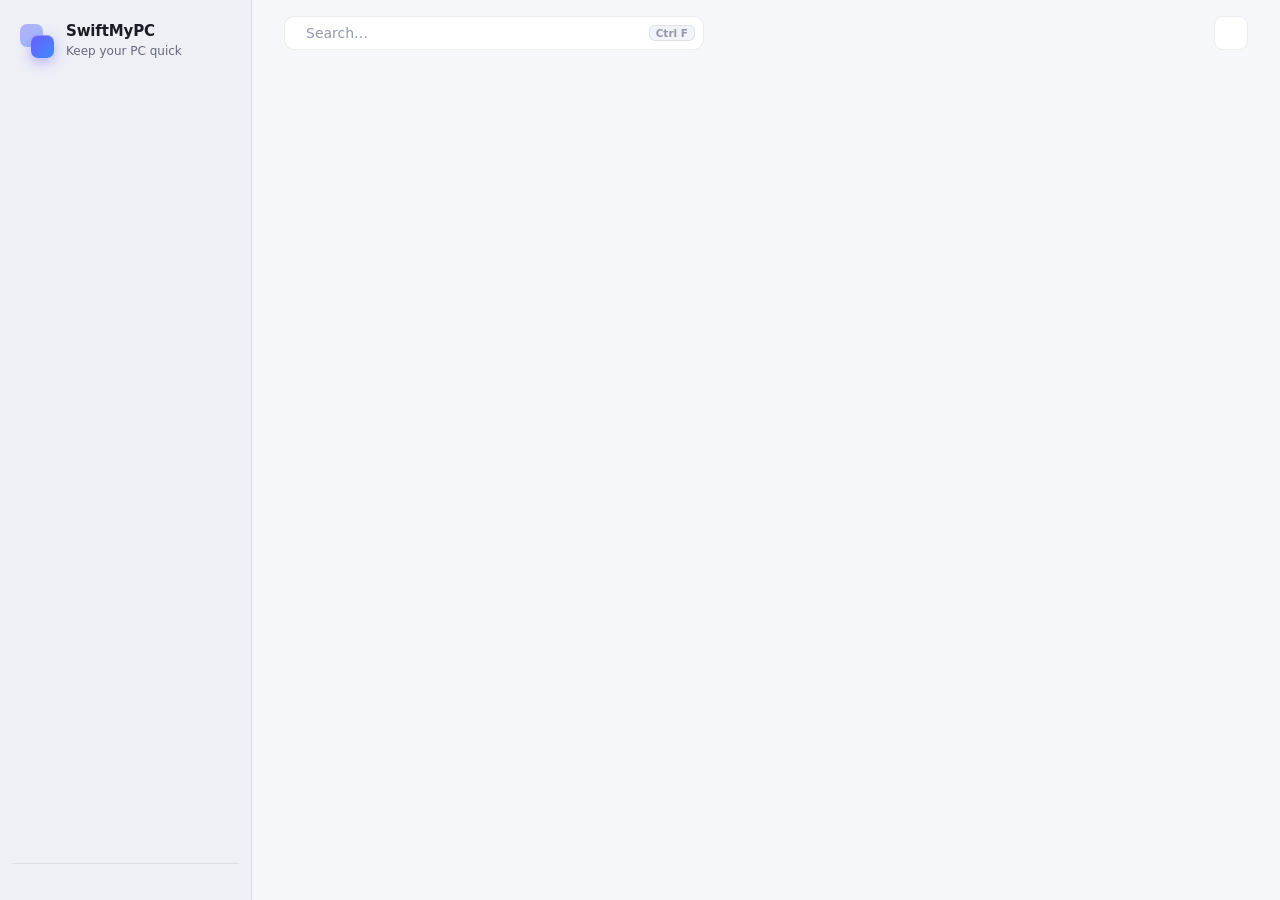
<file: swiftmypc/ui/index.html>
<!doctype html>
<html lang="en">
<head>
  <meta charset="utf-8">
  <meta name="viewport" content="width=device-width, initial-scale=1">
  <title>SwiftMyPC</title>
  <link rel="stylesheet" href="styles.css">
  <script src="icons.js"></script>
</head>
<body>
  <aside class="sidebar">
    <div class="brand">
      <div class="logo"><i></i><i id="logo-mark"></i></div>
      <div><strong>SwiftMyPC</strong><small>Keep your PC quick</small></div>
    </div>
    <nav class="nav" id="nav-main" aria-label="Pages"></nav>
    <div class="grow"></div>
    <div class="sidebar-foot">
      <button class="update-pill" id="update-pill" hidden></button>
      <button class="ghost-link" id="admin-link" hidden></button>
      <div class="admin-badge" id="admin-badge" hidden></div>
      <nav class="nav" id="nav-foot" aria-label="More"></nav>
    </div>
  </aside>

  <main class="main">
    <header class="topbar">
      <label class="search" id="search-box">
        <span id="search-ico"></span>
        <input id="search" type="search" placeholder="Search…" autocomplete="off" spellcheck="false">
        <kbd>Ctrl F</kbd>
      </label>
      <div class="spacer"></div>
      <button class="icon-btn theme-toggle" id="theme-btn" title="Switch theme"></button>
    </header>
    <div class="page-head">
      <div class="page-title"><h1 id="page-h1"></h1><p id="page-sub"></p></div>
      <div class="page-actions" id="page-actions"></div>
    </div>
    <div class="content" id="content"></div>
  </main>

  <div class="toasts" id="toasts" aria-live="polite"></div>
  <script src="app.js"></script>
</body>
</html>
</file>
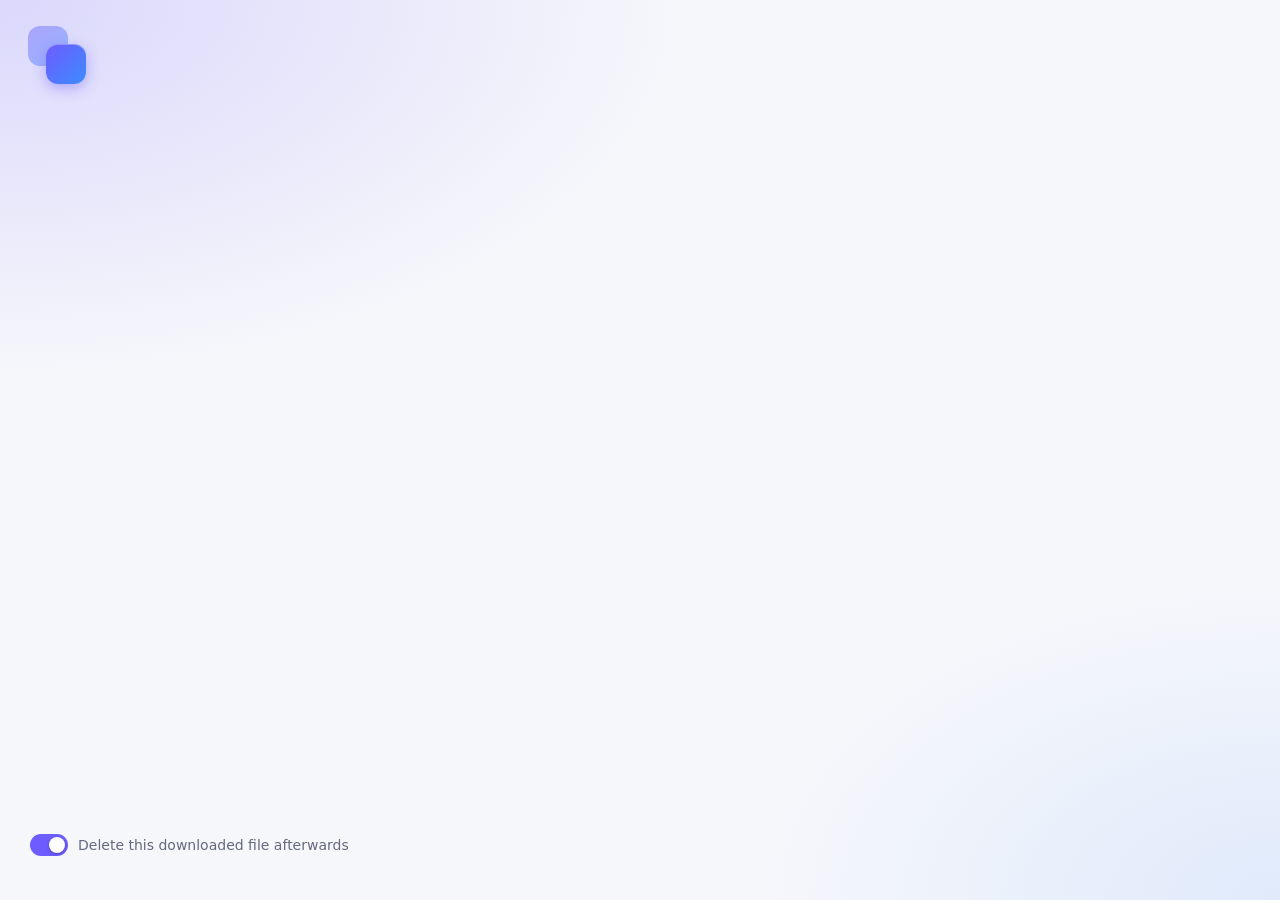
<file: swiftmypc/ui/install.html>
<!doctype html>
<html lang="en">
<head>
  <meta charset="utf-8">
  <title>Install SwiftMyPC</title>
  <link rel="stylesheet" href="styles.css">
  <script src="icons.js"></script>
  <style>
    body { display: block; background: var(--bg); }
    .wrap {
      position: relative; height: 100%; padding: 26px 28px 22px;
      display: flex; flex-direction: column;
      background:
        radial-gradient(90% 70% at 0% 0%, rgba(109, 92, 255, 0.2), transparent 60%),
        radial-gradient(70% 60% at 100% 100%, rgba(61, 139, 255, 0.12), transparent 60%);
    }
    .top { display: flex; align-items: center; gap: 16px; }
    .top h1 { margin: 2px 0 0; font: 700 22px/1.15 var(--font-display); letter-spacing: -0.02em; }
    .lead-text { margin: 16px 0 14px; color: var(--muted); }
    ul { margin: 0; padding: 0; list-style: none; display: grid; gap: 9px; }
    li { display: flex; align-items: center; gap: 10px; }
    li .ico { width: 26px; height: 26px; border-radius: 8px; background: var(--brand-soft); color: var(--brand); }
    .check { display: flex; align-items: center; gap: 10px; margin-top: auto; padding: 10px 2px; color: var(--muted); cursor: pointer; }
    .foot { display: flex; gap: 10px; padding-top: 12px; }
    .foot .left { margin-right: auto; }
  </style>
</head>
<body>
  <div class="wrap">
    <div class="top">
      <div class="logo big" style="width:58px;height:58px"><i style="width:40px;height:40px;border-radius:12px"></i><i id="mark" style="width:40px;height:40px;border-radius:12px"></i></div>
      <div><span class="eyebrow" id="eyebrow"></span><h1 id="title"></h1></div>
    </div>
    <p class="lead-text" id="text"></p>
    <ul id="points"></ul>
    <div class="check" id="delete-row" role="switch" tabindex="0"><span class="toggle on" id="delete-toggle"></span>Delete this downloaded file afterwards</div>
    <div class="foot" id="foot"></div>
  </div>
  <script>
    'use strict';
    let deleteDownload = true;
    const el = (id) => document.getElementById(id);
    function btn(text, cls, choice) {
      const b = document.createElement('button');
      b.className = 'btn ' + cls;
      b.textContent = text;
      b.onclick = () => window.pywebview.api.choose(choice, deleteDownload);
      return b;
    }
    function flip() {
      deleteDownload = !deleteDownload;
      el('delete-toggle').classList.toggle('on', deleteDownload);
      el('delete-row').setAttribute('aria-checked', String(deleteDownload));
    }
    el('delete-row').onclick = flip;
    el('delete-row').onkeydown = (e) => { if (e.key === ' ' || e.key === 'Enter') { e.preventDefault(); flip(); } };
    async function start() {
      const info = await window.pywebview.api.info();
      if (info.dark) document.documentElement.setAttribute('data-theme', 'dark');
      el('mark').style.display = 'grid'; el('mark').style.placeItems = 'center';
      el('mark').append(window.icon('zap', 22));
      const cmp = (a, b) => { const pa = a.split('.').map(Number), pb = b.split('.').map(Number);
        for (let i = 0; i < 3; i++) if ((pa[i] || 0) !== (pb[i] || 0)) return (pa[i] || 0) - (pb[i] || 0); return 0; };
      const foot = el('foot');
      foot.append(btn('Just run it once', 'left', 'run'));
      if (!info.installed) {
        el('eyebrow').textContent = 'Welcome';
        el('title').textContent = 'Install SwiftMyPC?';
        el('text').textContent = 'It installs for your account. No administrator rights are needed.';
        foot.append(btn('Install', 'btn-primary', 'install'));
      } else if (info.installed === 'unknown' || cmp(info.installed, info.version) < 0) {
        el('eyebrow').textContent = 'New version';
        el('title').textContent = `Update to ${info.version}?`;
        el('text').textContent = `You have version ${info.installed}. This replaces it, so only one copy stays on your PC. Your settings are kept.`;
        foot.append(btn('Update', 'btn-primary', 'install'));
      } else {
        el('eyebrow').textContent = 'Already installed';
        el('title').textContent = `SwiftMyPC ${info.installed} is installed`;
        el('text').textContent = 'Open the installed copy, or reinstall this version over it.';
        foot.append(btn('Reinstall', '', 'install'), btn('Open SwiftMyPC', 'btn-primary', 'open'));
      }
      for (const [icon, text] of [['desktop', 'Shortcuts on your Desktop and in the Start menu'],
                                  ['refresh', 'Updates itself when a new version comes out'],
                                  ['trash', 'Remove it any time from Settings › Apps']]) {
        const li = document.createElement('li');
        li.append(window.icon(icon, 15), text);
        el('points').append(li);
      }
    }
    window.addEventListener('pywebviewready', start, { once: true });
  </script>
</body>
</html>
</file>
<file: swiftmypc/ui/styles.css>
/* SwiftMyPC — "App Cloner" design system (tokens, components, motion). */

:root {
  color-scheme: light;
  --bg: #f6f7fb;
  --sidebar: #eef0f6;
  --surface: #ffffff;
  --surface-2: #f2f3f8;
  --surface-3: #e8eaf2;
  --border: rgba(20, 22, 40, 0.08);
  --border-strong: rgba(20, 22, 40, 0.14);
  --text: #1b1c24;
  --muted: #646a7d;
  --faint: #9399ab;
  --brand: #6d5cff;
  --brand-2: #3d8bff;
  --brand-soft: rgba(109, 92, 255, 0.12);
  --success: #18a058;
  --warning: #c27c0e;
  --warning-soft: rgba(230, 160, 30, 0.14);
  --danger: #e5484d;
  --danger-soft: rgba(229, 72, 77, 0.12);
  --shadow: 0 1px 2px rgba(16, 18, 35, 0.06), 0 8px 24px rgba(16, 18, 35, 0.06);
  --shadow-lg: 0 24px 64px rgba(16, 18, 35, 0.22);
  --radius: 16px;
  --font: "Segoe UI Variable Text", "Segoe UI", system-ui, sans-serif;
  --font-display: "Segoe UI Variable Display", "Segoe UI", system-ui, sans-serif;
  --font-mono: "Cascadia Mono", Consolas, monospace;
}

/* Dark tokens: follow the system unless the user forced light, or forced dark. */
@media (prefers-color-scheme: dark) {
  :root:not([data-theme="light"]) {
    color-scheme: dark;
    --bg: #0e0f14; --sidebar: #12131a; --surface: #171922; --surface-2: #1d2029; --surface-3: #252834;
    --border: rgba(255, 255, 255, 0.07); --border-strong: rgba(255, 255, 255, 0.13);
    --text: #e9eaf2; --muted: #9a9fb3; --faint: #6a6f82;
    --brand-soft: rgba(124, 108, 255, 0.18);
    --success: #3ecf7f; --warning: #f0b44c; --warning-soft: rgba(240, 180, 76, 0.12);
    --danger: #ff6369; --danger-soft: rgba(255, 99, 105, 0.13);
    --shadow: 0 1px 2px rgba(0, 0, 0, 0.3), 0 10px 30px rgba(0, 0, 0, 0.25);
    --shadow-lg: 0 30px 80px rgba(0, 0, 0, 0.55);
  }
}
:root[data-theme="dark"] {
  color-scheme: dark;
  --bg: #0e0f14; --sidebar: #12131a; --surface: #171922; --surface-2: #1d2029; --surface-3: #252834;
  --border: rgba(255, 255, 255, 0.07); --border-strong: rgba(255, 255, 255, 0.13);
  --text: #e9eaf2; --muted: #9a9fb3; --faint: #6a6f82;
  --brand-soft: rgba(124, 108, 255, 0.18);
  --success: #3ecf7f; --warning: #f0b44c; --warning-soft: rgba(240, 180, 76, 0.12);
  --danger: #ff6369; --danger-soft: rgba(255, 99, 105, 0.13);
  --shadow: 0 1px 2px rgba(0, 0, 0, 0.3), 0 10px 30px rgba(0, 0, 0, 0.25);
  --shadow-lg: 0 30px 80px rgba(0, 0, 0, 0.55);
}

* { box-sizing: border-box; }
html, body { height: 100%; }
body {
  margin: 0;
  display: grid;
  grid-template-columns: 252px minmax(0, 1fr);
  grid-template-rows: 100%;
  background: var(--bg);
  color: var(--text);
  font: 14px/1.45 var(--font);
  overflow: hidden;
  user-select: none;
  -webkit-font-smoothing: antialiased;
}
button, input { font: inherit; color: inherit; }
button { cursor: pointer; }
input { user-select: text; }
:focus-visible { outline: 2px solid var(--brand); outline-offset: 2px; }
.ico { display: inline-flex; align-items: center; justify-content: center; flex: none; }
.ico svg { display: block; }
.num { font-variant-numeric: tabular-nums; }
[hidden] { display: none !important; }

/* ---------- Sidebar ---------- */

.sidebar {
  display: flex;
  flex-direction: column;
  min-height: 0;
  padding: 0 12px 14px;
  background: var(--sidebar);
  border-right: 1px solid var(--border);
}
.brand { display: flex; align-items: center; gap: 12px; height: 76px; padding: 14px 8px 8px; }
.brand strong { display: block; font: 600 15px/1.2 var(--font-display); letter-spacing: -0.01em; }
.brand small { color: var(--muted); font-size: 12px; }

.logo { position: relative; width: 34px; height: 34px; flex: none; }
.logo i { position: absolute; width: 23px; height: 23px; border-radius: 7px; }
.logo i:first-child { left: 0; top: 0; background: linear-gradient(135deg, var(--brand), var(--brand-2)); opacity: 0.45; }
.logo i:last-child {
  right: 0; bottom: 0;
  display: grid; place-items: center; color: #fff;
  background: linear-gradient(135deg, var(--brand), var(--brand-2));
  box-shadow: 0 4px 14px rgba(109, 92, 255, 0.45), inset 0 1px 0 rgba(255, 255, 255, 0.3);
}
.logo.big { width: 76px; height: 76px; }
.logo.big i { width: 52px; height: 52px; border-radius: 16px; }

.nav { display: flex; flex-direction: column; gap: 2px; padding: 6px 0; }
.nav-item {
  position: relative;
  display: flex;
  align-items: center;
  gap: 11px;
  width: 100%;
  min-height: 38px;
  padding: 6px 10px;
  border: 0;
  border-radius: 10px;
  background: transparent;
  color: var(--muted);
  text-align: left;
  transition: background 0.15s, color 0.15s;
}
.nav-item:hover { background: var(--surface-2); color: var(--text); }
.nav-item.active { background: var(--surface); color: var(--text); box-shadow: var(--shadow); }
.nav-item.active::before {
  content: "";
  position: absolute;
  left: -12px; top: 9px; bottom: 9px;
  width: 3px;
  border-radius: 0 3px 3px 0;
  background: linear-gradient(var(--brand), var(--brand-2));
}
.nav-item .label { flex: 1; min-width: 0; overflow: hidden; text-overflow: ellipsis; white-space: nowrap; font-weight: 500; }
.count {
  min-width: 22px;
  padding: 1px 7px;
  border-radius: 99px;
  background: var(--surface-3);
  color: var(--muted);
  font-size: 11.5px;
  font-weight: 600;
  text-align: center;
}
.count.live { background: rgba(62, 207, 127, 0.16); color: var(--success); }
.count.warn { background: var(--warning-soft); color: var(--warning); }
.nav-heading {
  margin-top: 14px;
  padding: 0 4px 4px 10px;
  color: var(--faint);
  font-size: 11px;
  font-weight: 700;
  letter-spacing: 0.08em;
  text-transform: uppercase;
}
.sidebar .grow { flex: 1; }
.sidebar-foot { padding-top: 10px; border-top: 1px solid var(--border); }

.ghost-link {
  display: flex;
  align-items: center;
  gap: 10px;
  width: 100%;
  margin-bottom: 6px;
  padding: 9px 10px;
  border: 1px dashed var(--border-strong);
  border-radius: 10px;
  background: transparent;
  color: var(--muted);
  font-size: 13px;
  text-align: left;
}
.ghost-link:hover { color: var(--text); border-color: var(--brand); background: var(--brand-soft); }
.admin-badge {
  display: flex; align-items: center; gap: 9px;
  margin-bottom: 6px; padding: 8px 10px;
  border-radius: 10px;
  background: rgba(62, 207, 127, 0.12);
  color: var(--success);
  font-size: 12.5px; font-weight: 600;
}

.update-pill {
  display: flex;
  align-items: center;
  gap: 9px;
  width: 100%;
  margin-bottom: 6px;
  padding: 9px 11px;
  border: 1px solid color-mix(in srgb, var(--brand) 45%, transparent);
  border-radius: 10px;
  background: var(--brand-soft);
  color: var(--text);
  font-size: 12.5px;
  text-align: left;
  animation: rise 0.35s ease-out;
}
.update-pill .grow { flex: 1; min-width: 0; }
.update-pill .ico, .update-pill strong { color: var(--brand); }
.update-pill:hover { background: color-mix(in srgb, var(--brand) 22%, transparent); }
.update-pill:disabled { cursor: default; }

/* ---------- Main ---------- */

.main { display: flex; flex-direction: column; min-width: 0; min-height: 0; }
.topbar { display: flex; align-items: center; gap: 10px; height: 56px; flex: none; padding: 10px 32px 0; }
.search {
  display: flex;
  align-items: center;
  gap: 8px;
  width: min(420px, 100%);
  height: 34px;
  padding: 0 8px 0 11px;
  border: 1px solid var(--border);
  border-radius: 10px;
  background: var(--surface);
  color: var(--faint);
  transition: border-color 0.15s, box-shadow 0.15s;
}
.search:focus-within { border-color: var(--brand); box-shadow: 0 0 0 3px var(--brand-soft); }
.search input { flex: 1; min-width: 0; border: 0; outline: 0; background: transparent; color: var(--text); }
.search input::placeholder { color: var(--faint); }
.search.disabled { opacity: 0.55; }
.topbar .spacer { flex: 1; }
.theme-toggle { border: 1px solid var(--border) !important; background: var(--surface) !important; }
kbd {
  padding: 1px 6px;
  border: 1px solid var(--border);
  border-radius: 6px;
  background: var(--surface-2);
  color: var(--faint);
  font: 600 10.5px var(--font);
}

.page-head { display: flex; align-items: flex-end; justify-content: space-between; gap: 16px; padding: 18px 32px 22px; }
.page-title h1 { margin: 0; font: 650 26px/1.15 var(--font-display); letter-spacing: -0.02em; }
.page-title p { margin: 4px 0 0; color: var(--muted); }
.page-actions { display: flex; gap: 10px; flex: none; }

.content { flex: 1; min-height: 0; overflow-y: auto; padding: 0 32px 48px; }
.content::-webkit-scrollbar, .modal-body::-webkit-scrollbar { width: 10px; }
.content::-webkit-scrollbar-thumb, .modal-body::-webkit-scrollbar-thumb {
  border: 3px solid transparent;
  border-radius: 99px;
  background: var(--surface-3) padding-box;
}
.content.intro .card, .content.intro .row, .content.intro .option { animation: rise 0.42s cubic-bezier(0.2, 0.8, 0.2, 1) backwards; }

/* ---------- Buttons ---------- */

.btn {
  display: inline-flex;
  align-items: center;
  justify-content: center;
  gap: 8px;
  height: 38px;
  padding: 0 16px;
  border: 1px solid var(--border);
  border-radius: 11px;
  background: var(--surface);
  font-weight: 600;
  white-space: nowrap;
  transition: transform 0.12s, box-shadow 0.15s, background 0.15s, opacity 0.15s;
}
.btn:hover { background: var(--surface-2); }
.btn:active { transform: translateY(1px); }
.btn:disabled { opacity: 0.5; cursor: default; transform: none; }
.btn-primary {
  border: 0;
  background: linear-gradient(135deg, var(--brand), var(--brand-2));
  color: #fff;
  box-shadow: 0 6px 18px rgba(109, 92, 255, 0.35), inset 0 1px 0 rgba(255, 255, 255, 0.22);
}
.btn-primary:hover { background: linear-gradient(135deg, #7a6bff, #4d96ff); box-shadow: 0 8px 24px rgba(109, 92, 255, 0.45); }
.btn-danger { border: 0; background: var(--danger); color: #fff; }
.btn-danger:hover { background: var(--danger); filter: brightness(1.08); }
.btn-github { border: 0; background: #1f2328; color: #fff; }
.btn-github:hover { background: #32383f; }
:root[data-theme="dark"] .btn-github { background: #f0f1f5; color: #1f2328; }
@media (prefers-color-scheme: dark) { :root:not([data-theme="light"]) .btn-github { background: #f0f1f5; color: #1f2328; } }

.btn-launch {
  display: inline-flex; align-items: center; gap: 7px;
  height: 34px;
  padding: 0 14px 0 12px;
  border: 0;
  border-radius: 10px;
  background: color-mix(in srgb, var(--accent) 16%, var(--surface-2));
  color: color-mix(in srgb, var(--accent) 70%, var(--text));
  font-weight: 600;
  transition: background 0.15s, color 0.15s;
}
.btn-launch:hover { background: var(--accent); color: #fff; }
.btn-launch:disabled { opacity: 0.55; cursor: default; }

.icon-btn {
  display: inline-flex;
  align-items: center;
  justify-content: center;
  width: 34px;
  height: 34px;
  flex: none;
  padding: 0;
  border: 0;
  border-radius: 9px;
  background: transparent;
  color: var(--muted);
  transition: background 0.15s, color 0.15s, opacity 0.15s;
}
.icon-btn:hover { background: var(--surface-3); color: var(--text); }
.icon-btn.small { width: 26px; height: 26px; border-radius: 7px; }
.icon-btn.stop-btn { color: var(--danger); }
.icon-btn.stop-btn:hover { background: var(--danger-soft); color: var(--danger); }
.icon-btn:disabled { opacity: 0.35; cursor: default; background: transparent; }

.text-btn {
  display: inline-flex;
  align-items: center;
  gap: 5px;
  padding: 4px 8px;
  border: 0;
  border-radius: 8px;
  background: transparent;
  color: var(--muted);
  font-size: 12.5px;
  font-weight: 600;
}
.text-btn:hover { background: var(--brand-soft); color: var(--brand); }

/* ---------- Sections, grids, cards ---------- */

.section { margin-bottom: 30px; }
.section-head { display: flex; align-items: center; gap: 10px; margin: 0 0 12px; }
.section-head h2 { margin: 0; font: 600 15px var(--font-display); }
.section-head .meta { color: var(--faint); font-size: 12.5px; }
.section-head .spacer { flex: 1; height: 1px; background: var(--border); margin: 0 6px; }

.grid { display: grid; grid-template-columns: repeat(auto-fill, minmax(268px, 1fr)); gap: 16px; }
.grid.three { grid-template-columns: repeat(3, minmax(0, 1fr)); }
@media (max-width: 1080px) { .grid.three { grid-template-columns: repeat(auto-fill, minmax(240px, 1fr)); } }
.split { display: grid; grid-template-columns: minmax(0, 1.25fr) minmax(0, 1fr); gap: 16px; }
@media (max-width: 1000px) { .split { grid-template-columns: minmax(0, 1fr); } }

.card {
  --accent: var(--brand);
  position: relative;
  display: flex;
  flex-direction: column;
  gap: 18px;
  padding: 18px;
  overflow: hidden;
  border: 1px solid var(--border);
  border-radius: var(--radius);
  background: var(--surface);
  box-shadow: var(--shadow);
  transition: transform 0.18s ease, box-shadow 0.18s ease, border-color 0.18s;
}
.card.lift:hover { transform: translateY(-2px); border-color: color-mix(in srgb, var(--accent) 45%, var(--border)); }
.card::before {
  content: "";
  position: absolute;
  inset: 0;
  background: radial-gradient(120% 90% at 0% 0%, color-mix(in srgb, var(--accent) 16%, transparent), transparent 55%);
  pointer-events: none;
}
.card::after {
  content: "";
  position: absolute;
  left: 10%; right: 10%; top: 0;
  height: 2px;
  border-radius: 0 0 2px 2px;
  background: linear-gradient(90deg, transparent, var(--accent) 30%, var(--accent) 70%, transparent);
  opacity: 0.9;
}
.card > * { position: relative; }
.card.plain::after { display: none; }

.card-top { display: flex; align-items: flex-start; gap: 13px; }
.card-title { flex: 1; min-width: 0; padding-top: 2px; }
.card-title h3 { margin: 0; overflow: hidden; font: 600 15.5px/1.25 var(--font-display); text-overflow: ellipsis; white-space: nowrap; }
.card-title p { display: flex; flex-wrap: wrap; align-items: center; gap: 6px; margin: 4px 0 0; color: var(--muted); font-size: 12.5px; }
.card-bottom { display: flex; align-items: center; gap: 6px; }

.status { display: inline-flex; flex: 1; align-items: center; gap: 7px; color: var(--faint); font-size: 12.5px; font-weight: 500; min-width: 0; }
.status i { width: 8px; height: 8px; flex: none; border-radius: 50%; background: var(--surface-3); box-shadow: inset 0 0 0 1px var(--border-strong); }
.status.on { color: var(--success); }
.status.on i { background: var(--success); box-shadow: 0 0 0 0 rgba(62, 207, 127, 0.5); animation: pulse 2s infinite; }
.status.warn { color: var(--warning); }
.status.warn i { background: var(--warning); box-shadow: none; }

.app-icon {
  --accent: var(--brand);
  display: inline-flex;
  align-items: center;
  justify-content: center;
  flex: none;
  border-radius: 28%;
  background: color-mix(in srgb, var(--accent) 14%, var(--surface-2));
  box-shadow: inset 0 0 0 1px color-mix(in srgb, var(--accent) 30%, transparent);
  color: var(--accent);
  overflow: hidden;
}
.app-icon .mono { font: 700 1em var(--font-display); }

.chip {
  display: inline-flex;
  align-items: center;
  gap: 4px;
  padding: 1px 8px;
  border-radius: 99px;
  background: var(--surface-3);
  color: var(--muted);
  font-size: 11px;
  font-weight: 600;
  white-space: nowrap;
}
.chip.accent { background: var(--brand-soft); color: var(--brand); }
.chip.warn { background: var(--warning-soft); color: var(--warning); }
.chip.ok { background: rgba(62, 207, 127, 0.14); color: var(--success); }
.chip.danger { background: var(--danger-soft); color: var(--danger); }

.eyebrow { color: var(--brand); font-size: 11.5px; font-weight: 700; letter-spacing: 0.08em; text-transform: uppercase; }

/* Metric card (overview) */
.metric .value { display: flex; align-items: baseline; gap: 8px; margin-top: -4px; }
.metric .value strong { font: 700 32px/1 var(--font-display); letter-spacing: -0.03em; }
.metric .value span { color: var(--muted); font-size: 13px; }
.meter { height: 7px; border-radius: 99px; background: var(--surface-3); overflow: hidden; }
.meter i {
  display: block; height: 100%; border-radius: 99px;
  background: linear-gradient(90deg, color-mix(in srgb, var(--accent) 70%, #fff), var(--accent));
  transition: width 0.6s cubic-bezier(0.2, 0.8, 0.2, 1);
}
.meter.warn i { background: linear-gradient(90deg, #f6c56b, var(--warning)); }
.meter.danger i { background: linear-gradient(90deg, #ff8f93, var(--danger)); }

/* History chart */
.chart { position: relative; height: 190px; margin: -4px -4px -6px; }
.chart svg { width: 100%; height: 100%; display: block; overflow: visible; }
.chart .grid-line { stroke: var(--border); stroke-width: 1; }
.chart .axis { color: var(--faint); font: 600 10.5px var(--font); }
.legend { display: flex; gap: 16px; color: var(--muted); font-size: 12.5px; }
.legend span { display: inline-flex; align-items: center; gap: 7px; }
.legend i { width: 9px; height: 9px; border-radius: 3px; background: var(--c); }
.legend b { color: var(--text); font-weight: 600; }

/* Quick action card */
.action-card { cursor: default; }
.action-card .card-title p { white-space: normal; }

/* ---------- Data list (processes, services) ---------- */

.list { border: 1px solid var(--border); border-radius: var(--radius); background: var(--surface); box-shadow: var(--shadow); overflow: hidden; }
.list-head, .row { display: grid; align-items: center; gap: 12px; padding: 0 14px; }
.list-head {
  height: 40px;
  border-bottom: 1px solid var(--border);
  color: var(--faint);
  font-size: 11px; font-weight: 700; letter-spacing: 0.08em; text-transform: uppercase;
}
.list-head button { display: inline-flex; align-items: center; gap: 4px; padding: 0; border: 0; background: none; color: inherit; font: inherit; letter-spacing: inherit; text-transform: inherit; }
.list-head button:hover, .list-head button.sorted { color: var(--text); }
.list-head .r, .row .r { justify-content: flex-end; text-align: right; }
.row { min-height: 54px; border-bottom: 1px solid var(--border); transition: background 0.12s; }
.row:last-child { border-bottom: 0; }
.row:hover { background: var(--surface-2); }
.row .who { display: flex; align-items: center; gap: 11px; min-width: 0; }
.row .who > div { min-width: 0; }
.row .who strong { display: block; overflow: hidden; font-weight: 600; text-overflow: ellipsis; white-space: nowrap; }
.row .who small { display: block; overflow: hidden; color: var(--muted); font-size: 12px; text-overflow: ellipsis; white-space: nowrap; }
.row .r { display: flex; }
.row .hot { color: var(--warning); font-weight: 600; }
.row .actions { display: flex; justify-content: flex-end; opacity: 0; transition: opacity 0.12s; }
.row:hover .actions, .row .actions:focus-within { opacity: 1; }
.mini { display: flex; flex-direction: column; align-items: flex-end; gap: 4px; }
.mini .meter { width: 70px; height: 4px; }
.cols-proc { grid-template-columns: minmax(0, 1fr) 84px 80px 120px 40px; }
.cols-svc { grid-template-columns: minmax(0, 1fr) 150px 130px 84px 40px; }

.toolbar { display: flex; align-items: center; gap: 10px; margin-bottom: 14px; }
.toolbar .meta { color: var(--faint); font-size: 12.5px; }
.toolbar .spacer { flex: 1; }
.seg { display: inline-flex; gap: 2px; padding: 3px; border-radius: 11px; background: var(--surface-3); }
.seg button { height: 30px; padding: 0 12px; border: 0; border-radius: 8px; background: transparent; color: var(--muted); font-size: 13px; font-weight: 600; transition: background 0.15s, color 0.15s; }
.seg button:hover { color: var(--text); }
.seg button.on { background: var(--surface); color: var(--text); box-shadow: var(--shadow); }

/* ---------- Banner, empty states, hero ---------- */

.banner {
  display: flex;
  align-items: center;
  gap: 12px;
  margin-bottom: 18px;
  padding: 13px 16px;
  border: 1px solid var(--border);
  border-radius: 13px;
  background: var(--surface);
  color: var(--muted);
}
.banner.warn { border-color: color-mix(in srgb, var(--warning) 35%, transparent); background: var(--warning-soft); }
.banner.warn > .ico { color: var(--warning); }
.banner.info { border-color: color-mix(in srgb, var(--brand) 35%, transparent); background: var(--brand-soft); }
.banner.info > .ico { color: var(--brand); }
.banner.ok { border-color: color-mix(in srgb, var(--success) 35%, transparent); background: rgba(62, 207, 127, 0.1); }
.banner.ok > .ico { color: var(--success); }
.banner strong { color: var(--text); }
.banner p { flex: 1; margin: 0; }

.empty-small { display: flex; flex-direction: column; align-items: center; gap: 8px; padding: 56px 20px; color: var(--muted); text-align: center; }
.empty-small > .ico { width: 52px; height: 52px; border-radius: 16px; background: var(--surface-2); color: var(--faint); }
.empty-small h3 { margin: 6px 0 0; color: var(--text); font: 600 17px var(--font-display); }
.empty-small p { margin: 0 0 8px; max-width: 420px; }

.chips { display: flex; flex-wrap: wrap; gap: 8px; margin-top: 12px; }
.chips .chip { padding: 3px 10px; font-size: 12px; }

/* ---------- About & support ---------- */

.content.fit { overflow: hidden; padding-bottom: 24px; }
.about { max-width: 1000px; }
.about-hero {
  position: relative;
  display: flex;
  align-items: center;
  gap: 26px;
  margin-bottom: 18px;
  padding: 30px 32px;
  overflow: hidden;
  border: 1px solid var(--border);
  border-radius: 20px;
  background:
    radial-gradient(90% 140% at 0% 0%, rgba(109, 92, 255, 0.24), transparent 60%),
    radial-gradient(70% 120% at 100% 100%, rgba(61, 139, 255, 0.16), transparent 60%),
    var(--surface);
  box-shadow: var(--shadow);
}
.about-hero > .grow { flex: 1; min-width: 0; }
.about-hero h2 { margin: 0; font: 700 28px/1.15 var(--font-display); letter-spacing: -0.02em; }
.about-hero p { margin: 6px 0 14px; color: var(--muted); font-size: 15px; }
.about-hero .chips { margin-top: 0; }
.update-line {
  display: flex;
  flex-wrap: wrap;
  align-items: center;
  gap: 12px 16px;
  margin-top: 16px;
  padding-top: 14px;
  border-top: 1px solid var(--border);
}
.update-line p { flex: 1; min-width: 220px; margin: 0; color: var(--muted); font-size: 13.5px; }
.update-line .btn { height: 34px; padding: 0 14px; }

.about-grid { display: grid; grid-template-columns: minmax(0, 1.25fr) minmax(0, 1fr); gap: 18px; }
@media (max-width: 760px) { .about-grid { grid-template-columns: minmax(0, 1fr); } }
.about-card {
  display: flex;
  flex-direction: column;
  align-items: flex-start;
  gap: 4px;
  padding: 24px;
  border: 1px solid var(--border);
  border-radius: 18px;
  background: var(--surface);
  box-shadow: var(--shadow);
}
.about-card > p { margin: 8px 0 0; color: var(--muted); line-height: 1.6; }
.about-card h3 { margin: 0; font: 650 19px/1.25 var(--font-display); }
.about-person { display: flex; align-items: center; gap: 16px; margin-bottom: 8px; }
.about-person p { margin: 2px 0 0; color: var(--muted); }
.socials { display: flex; gap: 4px; margin: 6px 0 0 -6px; }
.avatar {
  display: grid;
  place-items: center;
  width: 68px;
  height: 68px;
  flex: none;
  border-radius: 50%;
  object-fit: cover;
  background: var(--surface-2);
  box-shadow: 0 0 0 3px var(--surface), 0 0 0 5px var(--brand), 0 10px 26px rgba(109, 92, 255, 0.35);
}
.about-actions { display: flex; flex-wrap: wrap; gap: 10px; margin-top: 20px; }
.about-card.support { background: radial-gradient(110% 90% at 100% 0%, rgba(0, 112, 186, 0.16), transparent 55%), var(--surface); }
.support-icon {
  display: grid;
  place-items: center;
  width: 54px;
  height: 54px;
  margin-bottom: 12px;
  border-radius: 16px;
  background: rgba(0, 112, 186, 0.16);
  color: #3a9be0;
}
.about-card.support > p { margin-bottom: 18px; }
.btn-paypal {
  height: 44px;
  padding: 0 20px;
  border: 0;
  border-radius: 12px;
  background: #0070ba;
  color: #fff;
  font-weight: 700;
  box-shadow: 0 8px 20px rgba(0, 112, 186, 0.35);
}
.btn-paypal .paypal-word { display: inline-flex; align-items: center; gap: 5px; }
.btn-paypal .paypal-word img { height: 17px; }
.btn-paypal:hover { background: #1084d0; box-shadow: 0 10px 26px rgba(0, 112, 186, 0.45); }
.star-link { margin-top: 12px; padding-left: 4px; text-align: left; font-weight: 500; }
.about-foot { margin: 22px 0 0; color: var(--faint); font-size: 12.5px; }

/* ---------- Option rows, toggles ---------- */

.option {
  position: relative;
  display: flex;
  align-items: center;
  gap: 12px;
  margin-bottom: 10px;
  padding: 13px 14px;
  border: 1px solid var(--border);
  border-radius: 13px;
  background: var(--surface);
  cursor: pointer;
  transition: border-color 0.15s, background 0.15s;
}
.modal .option { background: var(--surface-2); }
.option:hover { border-color: var(--border-strong); }
.option.checked { border-color: color-mix(in srgb, var(--brand) 55%, transparent); background: var(--brand-soft); }
.option.disabled { cursor: default; opacity: 0.55; }
.option.static { cursor: default; }
.option.static:hover { border-color: var(--border); }
.option .grow { flex: 1; min-width: 0; }
.option strong { display: block; font-weight: 600; }
.option small { display: block; margin-top: 2px; color: var(--muted); font-size: 12.5px; }
.option .ico.lead { width: 34px; height: 34px; border-radius: 10px; background: var(--surface-2); color: var(--muted); }
.modal .option .ico.lead { background: var(--surface); }
.option.checked .ico.lead { color: var(--brand); }
.option .side { text-align: right; flex: none; }
.option .side b { display: block; font: 600 14px var(--font-display); }
.option .side small { margin: 0; }
.option .result { color: var(--success); font-size: 12.5px; font-weight: 600; }
.option .result.err { color: var(--danger); }

.toggle {
  position: relative;
  flex: none;
  width: 38px;
  height: 22px;
  border-radius: 99px;
  background: var(--surface-3);
  box-shadow: inset 0 0 0 1px var(--border-strong);
  transition: background 0.18s;
}
.toggle::after {
  content: "";
  position: absolute;
  top: 3px; left: 3px;
  width: 16px; height: 16px;
  border-radius: 50%;
  background: #fff;
  box-shadow: 0 1px 3px rgba(0, 0, 0, 0.3);
  transition: transform 0.18s cubic-bezier(0.3, 0.9, 0.3, 1.2);
}
.toggle.on, .option.checked .toggle { background: var(--brand); box-shadow: none; }
.toggle.on::after, .option.checked .toggle::after { transform: translateX(16px); }
button.toggle { padding: 0; border: 0; }
button.toggle:disabled { opacity: 0.5; cursor: default; }

.radio { flex: none; width: 18px; height: 18px; border-radius: 50%; box-shadow: inset 0 0 0 2px var(--border-strong); }
.option.checked .radio { box-shadow: inset 0 0 0 5px var(--brand); }
.radio-row { display: grid; grid-template-columns: repeat(3, minmax(0, 1fr)); gap: 10px; }
.radio-row .option { margin: 0; }

.path { display: block; margin-top: 6px; padding: 8px 10px; border-radius: 9px; background: var(--surface-2); color: var(--muted); font: 12px/1.4 var(--font-mono); word-break: break-all; user-select: text; }

/* Sticky action bar (cleaner) */
.action-bar {
  position: sticky; bottom: 0;
  display: flex; align-items: center; gap: 14px;
  margin-top: 6px; padding: 14px 16px;
  border: 1px solid var(--border-strong);
  border-radius: 14px;
  background: color-mix(in srgb, var(--surface) 88%, transparent);
  backdrop-filter: blur(10px);
  box-shadow: var(--shadow);
}
.action-bar .grow { flex: 1; }
.action-bar strong { font: 650 17px var(--font-display); }
.action-bar small { display: block; color: var(--muted); font-size: 12.5px; }

/* ---------- Menu ---------- */

.menu {
  position: fixed;
  z-index: 40;
  min-width: 230px;
  padding: 6px;
  border: 1px solid var(--border-strong);
  border-radius: 13px;
  background: var(--surface);
  box-shadow: var(--shadow-lg);
  animation: pop 0.14s ease-out;
}
.menu button { display: flex; align-items: center; gap: 10px; width: 100%; padding: 8px 10px; border: 0; border-radius: 8px; background: transparent; color: var(--text); text-align: left; }
.menu button:hover { background: var(--surface-2); }
.menu button .ico { color: var(--muted); }
.menu button.danger, .menu button.danger .ico { color: var(--danger); }
.menu button.danger:hover { background: var(--danger-soft); }
.menu button:disabled { opacity: 0.45; cursor: default; background: transparent; }
.menu hr { margin: 5px 4px; border: 0; border-top: 1px solid var(--border); }

/* ---------- Modal ---------- */

.backdrop {
  position: fixed;
  inset: 0;
  z-index: 50;
  display: grid;
  place-items: center;
  padding: 24px;
  background: rgba(8, 9, 14, 0.5);
  backdrop-filter: blur(6px);
  animation: fade 0.18s ease-out;
}
.modal {
  display: flex;
  flex-direction: column;
  width: min(560px, 100%);
  max-height: calc(100vh - 48px);
  border: 1px solid var(--border-strong);
  border-radius: 20px;
  background: var(--surface);
  box-shadow: var(--shadow-lg);
  animation: pop 0.22s cubic-bezier(0.2, 0.9, 0.3, 1.15);
}
.modal.wide { width: min(720px, 100%); }
.modal-head { display: flex; align-items: center; gap: 12px; padding: 20px 22px 6px; }
.modal-head .grow { flex: 1; min-width: 0; }
.modal-head h2 { margin: 0; font: 650 19px var(--font-display); letter-spacing: -0.01em; }
.modal-head p { margin: 2px 0 0; color: var(--muted); font-size: 13px; }
.modal-head .lead { width: 40px; height: 40px; border-radius: 12px; color: #fff; background: linear-gradient(135deg, var(--brand), var(--brand-2)); box-shadow: 0 6px 18px rgba(109, 92, 255, 0.35); }
.modal-head .lead.danger { background: var(--danger-soft); color: var(--danger); box-shadow: none; }
.modal-body { padding: 14px 22px 8px; overflow-y: auto; }
.modal-body > p { margin: 0 0 12px; color: var(--muted); }
.modal-body .group { margin: 6px 0 8px; color: var(--faint); font-size: 11px; font-weight: 700; letter-spacing: 0.08em; text-transform: uppercase; }
.modal-foot { display: flex; justify-content: flex-end; align-items: center; gap: 10px; padding: 14px 22px 20px; }
.modal-foot .left { margin-right: auto; }
.finding { display: flex; gap: 12px; align-items: flex-start; margin-bottom: 10px; padding: 12px 14px; border: 1px solid var(--border); border-radius: 13px; background: var(--surface-2); }
.finding .ico { width: 28px; height: 28px; border-radius: 9px; }
.finding.ok .ico { background: rgba(62, 207, 127, 0.16); color: var(--success); }
.finding.warn .ico { background: var(--warning-soft); color: var(--warning); }
.finding.tip .ico { background: var(--brand-soft); color: var(--brand); }
.finding p { margin: 4px 0 0; }

/* ---------- Toasts, spinner, skeleton ---------- */

.toasts { position: fixed; right: 22px; bottom: 22px; z-index: 60; display: flex; flex-direction: column; gap: 10px; align-items: flex-end; }
.toast {
  display: flex;
  align-items: center;
  gap: 11px;
  max-width: 440px;
  padding: 11px 12px 11px 14px;
  border: 1px solid var(--border-strong);
  border-radius: 13px;
  background: var(--surface);
  box-shadow: var(--shadow-lg);
  animation: slide 0.25s cubic-bezier(0.2, 0.9, 0.3, 1.1);
}
.toast.leaving { animation: fadeout 0.2s forwards; }
.toast > .ico { width: 26px; height: 26px; border-radius: 8px; background: rgba(62, 207, 127, 0.16); color: var(--success); }
.toast.error > .ico { background: var(--danger-soft); color: var(--danger); }
.toast.info > .ico { background: var(--brand-soft); color: var(--brand); }
.toast p { flex: 1; margin: 0; }
.toast .text-btn { color: var(--brand); }

.spinner { width: 14px; height: 14px; border: 2px solid currentColor; border-right-color: transparent; border-radius: 50%; animation: spin 0.7s linear infinite; flex: none; }
.skeleton { height: 132px; border-radius: var(--radius); background: linear-gradient(90deg, var(--surface) 0%, var(--surface-2) 50%, var(--surface) 100%); background-size: 200% 100%; animation: shimmer 1.3s infinite; border: 1px solid var(--border); }
.skeleton.row-sk { height: 54px; border-radius: 0; border: 0; border-bottom: 1px solid var(--border); }
.skeleton.opt-sk { height: 64px; border-radius: 13px; margin-bottom: 10px; }

@keyframes rise { from { opacity: 0; transform: translateY(10px); } }
@keyframes pop { from { opacity: 0; transform: scale(0.96); } }
@keyframes fade { from { opacity: 0; } }
@keyframes fadeout { to { opacity: 0; transform: translateY(6px); } }
@keyframes slide { from { opacity: 0; transform: translateX(24px); } }
@keyframes spin { to { transform: rotate(360deg); } }
@keyframes shimmer { to { background-position: -200% 0; } }
@keyframes pulse { 0% { box-shadow: 0 0 0 0 rgba(62, 207, 127, 0.5); } 70% { box-shadow: 0 0 0 7px rgba(62, 207, 127, 0); } 100% { box-shadow: 0 0 0 0 rgba(62, 207, 127, 0); } }
@keyframes float { 50% { translate: 0 -6px; } }

@media (prefers-reduced-motion: reduce) {
  *, *::before, *::after { animation: none !important; transition: none !important; }
}
</file>
